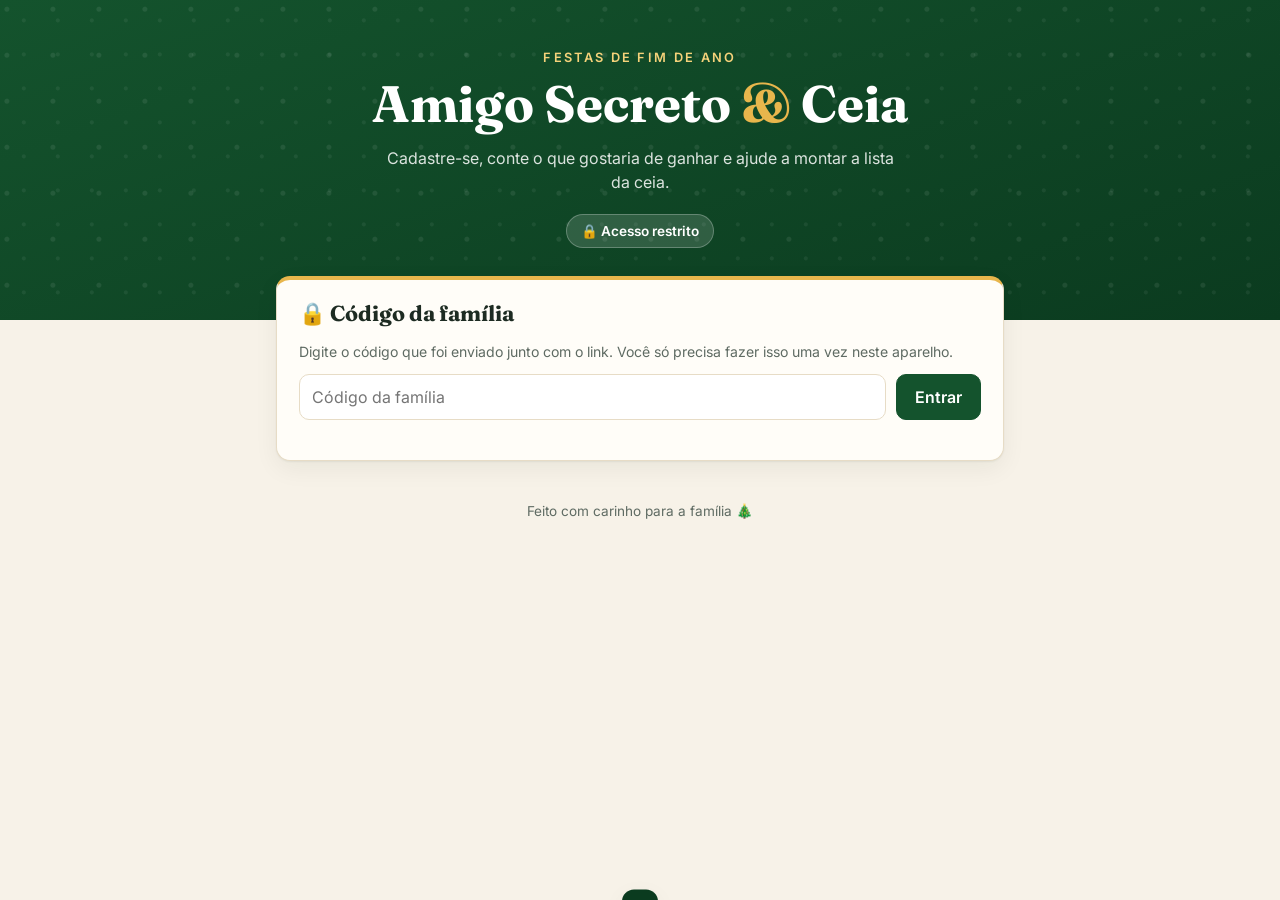
<file: index.html>
<!doctype html>
<html lang="pt-BR">
<head>
  <meta charset="utf-8">
  <meta name="viewport" content="width=device-width, initial-scale=1">
  <title>Amigo Secreto & Ceia</title>
  <link rel="preconnect" href="https://fonts.googleapis.com">
  <link rel="preconnect" href="https://fonts.gstatic.com" crossorigin>
  <link href="https://fonts.googleapis.com/css2?family=Fraunces:opsz,wght@9..144,600;9..144,700&family=Inter:wght@400;500;600&display=swap" rel="stylesheet">
  <link rel="stylesheet" href="style.css">
</head>
<body>
  <header class="topo">
    <div class="topo__conteudo">
      <p class="topo__sobre" id="evento">Festas de Fim de Ano</p>
      <h1>Amigo Secreto <span>&</span> Ceia</h1>
      <p class="topo__sub">Cadastre-se, conte o que gostaria de ganhar e ajude a montar a lista da ceia.</p>
      <span id="status" class="status">Carregando…</span>
    </div>
  </header>

  <main class="conteudo">
    <div id="aviso-demo" class="aviso" hidden>
      <strong>Modo demonstração.</strong> Os dados ficam só neste navegador e nenhum e-mail é enviado
      (o resultado aparece no console). PIN de teste: <code>1234</code>.
      Para usar de verdade, configure a <code>API_URL</code> em <code>app.js</code> (veja o README).
    </div>

    <section class="cartao portao">
      <div class="cartao__cabeca"><h2>🔒 Código da família</h2></div>
      <p class="dica">Digite o código que foi enviado junto com o link. Você só precisa fazer isso uma vez neste aparelho.</p>
      <form id="form-portao" class="form form--linha">
        <input name="codigo" required autocomplete="off" autocapitalize="off" spellcheck="false" placeholder="Código da família" aria-label="Código da família">
        <button class="btn btn--primario" type="submit">Entrar</button>
      </form>
    </section>

    <section class="cartao cartao--revelar" id="painel-revelar" hidden>
      <div class="cartao__cabeca"><h2>🎁 Seu amigo secreto</h2></div>
      <div id="revelar-antes">
        <p>O seu resultado está guardado aqui. Antes de revelar, confira se ninguém está olhando a sua tela. 😉</p>
        <button class="btn btn--festa" type="button" id="botao-revelar">🎁 Revelar</button>
      </div>
      <div id="revelar-depois" hidden>
        <p class="revelar__aviso" id="revelar-aviso"></p>
        <p class="revelar__ola">Olá, <strong id="revelar-nome"></strong>! Você tirou:</p>
        <p class="revelar__amigo" id="revelar-amigo"></p>
        <p class="revelar__valor" id="revelar-valor" hidden></p>
        <h3>Gostaria de ganhar</h3>
        <ul class="revelar__lista" id="revelar-desejos"></ul>
        <h3>🍗 Você vai levar para a ceia</h3>
        <ul class="revelar__lista" id="revelar-itens"></ul>
        <button class="btn" type="button" id="fechar-revelar">Esconder</button>
      </div>
    </section>

    <section class="cartao cartao--edicao" id="painel-edicao" hidden>
      <div class="cartao__cabeca"><h2>✏️ Seus desejos</h2></div>
      <p class="dica">Editando a lista de <strong id="edicao-nome"></strong>. Enter adiciona um item, o × remove.</p>
      <form id="form-edicao" class="form">
        <div class="tags" id="tags-edicao">
          <input id="input-edicao" maxlength="100" placeholder="Ex.: livro, perfume, vale-presente…" aria-label="Adicionar desejo">
        </div>
        <div class="form--linha">
          <button class="btn btn--primario" type="submit">Salvar desejos</button>
          <button class="btn" type="button" id="fechar-edicao">Fechar</button>
        </div>
      </form>
      <details class="organizador so-aberto">
        <summary>Sair do amigo secreto</summary>
        <p class="dica">Remove o seu cadastro. Só é possível antes do sorteio.</p>
        <button class="btn btn--perigo" type="button" id="remover-meu-cadastro">Remover meu cadastro</button>
      </details>
    </section>

    <section class="cartao">
      <div class="cartao__cabeca">
        <h2>🎁 Participantes</h2>
        <span class="contador" id="cont-participantes">0</span>
      </div>

      <form id="form-participante" class="form so-aberto">
        <div class="form__grade">
          <label class="campo">
            <span class="campo__rotulo">Nome</span>
            <input name="nome" required maxlength="60" autocomplete="name" placeholder="Ex.: Maria">
          </label>
          <label class="campo">
            <span class="campo__rotulo">E-mail <small>(para receber o resultado)</small></span>
            <input name="email" type="email" required maxlength="120" autocomplete="email" placeholder="maria@gmail.com">
          </label>
        </div>
        <div class="campo">
          <span class="campo__rotulo">O que gostaria de ganhar <small>(uma ou mais opções — Enter para adicionar)</small></span>
          <div class="tags" id="tags-desejos">
            <input id="input-desejo" maxlength="100" placeholder="Ex.: livro, perfume, vale-presente…" aria-label="Adicionar desejo">
          </div>
        </div>
        <button class="btn btn--primario" type="submit">Cadastrar</button>
      </form>

      <ul id="lista-participantes" class="lista"></ul>
    </section>

    <section class="cartao cartao--votacao" id="votacao">
      <div class="cartao__cabeca"><h2>💰 Valor do presente</h2></div>
      <div id="votacao-conteudo"></div>

      <form id="form-pedir-voto" class="form form--linha" hidden>
        <select name="pessoa" required aria-label="Seu nome"></select>
        <button class="btn" type="submit">Reenviar meu link de voto</button>
      </form>

      <details class="organizador">
        <summary>Área do organizador</summary>
        <form id="form-abrir-votacao" class="form">
          <p class="dica">Escreva as opções de valor em euros, separadas por vírgula. Todos os participantes recebem um e-mail com o link para votar.</p>
          <input name="opcoes" required maxlength="200" placeholder="Ex.: 20, 30, 50 (vira 20 €, 30 €, 50 €)" aria-label="Opções de valor">
          <div class="form--linha">
            <input name="pin" type="password" required autocomplete="off" placeholder="PIN do organizador" aria-label="PIN do organizador">
            <button class="btn btn--primario" type="submit">Abrir votação e avisar todos</button>
          </div>
        </form>
        <div id="votacao-gerenciar" hidden>
          <h3>Lembrar quem ainda não votou</h3>
          <form id="form-lembrar-votacao" class="form form--linha">
            <input name="pin" type="password" required autocomplete="off" placeholder="PIN do organizador" aria-label="PIN do organizador">
            <button class="btn" type="submit">Enviar lembrete</button>
          </form>
          <h3>Encerrar a votação</h3>
          <form id="form-encerrar-votacao" class="form">
            <select name="opcao" required aria-label="Valor combinado"></select>
            <div class="form--linha">
              <input name="pin" type="password" required autocomplete="off" placeholder="PIN do organizador" aria-label="PIN do organizador">
              <button class="btn btn--festa" type="submit">Encerrar e avisar todos</button>
            </div>
          </form>
        </div>
      </details>
    </section>

    <section class="cartao">
      <div class="cartao__cabeca">
        <h2>🍗 Ceia — o que levar</h2>
        <span class="contador" id="cont-alimentos">0</span>
      </div>
      <p class="dica so-aberto">Qualquer pessoa pode adicionar ou remover itens. Quer levar algo específico? Toque em <strong>🙋 Eu levo</strong>. O que ninguém escolher é sorteado de forma equilibrada.</p>

      <form id="form-alimento" class="form form--linha so-aberto">
        <input name="item" required maxlength="80" placeholder="Ex.: farofa, pudim, refrigerante 2L" aria-label="Alimento">
        <button class="btn btn--primario" type="submit">Adicionar</button>
      </form>

      <ul id="lista-alimentos" class="lista lista--comidas"></ul>
      <div id="divisao-alimentos" class="divisao" hidden></div>
    </section>

    <section class="cartao cartao--sorteio">
      <div class="cartao__cabeca"><h2>🎲 Sorteio</h2></div>

      <div id="sorteio-aberto">
        <p id="resumo-sorteio" class="resumo"></p>
        <form id="form-sortear" class="form form--linha">
          <input name="pin" type="password" required autocomplete="off" placeholder="PIN do organizador" aria-label="PIN do organizador">
          <button class="btn btn--festa" type="submit">Realizar sorteio</button>
        </form>
        <p class="dica">Ninguém vê o resultado do amigo secreto aqui, nem quem clicou no botão. Cada pessoa recebe o seu por e-mail.</p>
      </div>

      <div id="sorteio-feito" hidden>
        <p class="resumo">✅ Sorteio realizado em <strong id="data-sorteio"></strong>. Cada participante recebeu um e-mail com um link pessoal para descobrir o seu amigo secreto e o que levar para a ceia.</p>

        <h3>Não recebeu ou apagou o e-mail?</h3>
        <p class="dica">Confira também a caixa de spam. Ou peça para reenviar:</p>
        <form id="form-reenviar" class="form form--linha">
          <input name="email" type="email" required placeholder="Seu e-mail cadastrado" aria-label="Seu e-mail cadastrado">
          <button class="btn" type="submit">Reenviar meu resultado</button>
        </form>

        <details class="organizador">
          <summary>Área do organizador</summary>
          <p class="dica">Desfazer o sorteio reabre o cadastro. Um novo sorteio enviará novos e-mails para todos.</p>
          <form id="form-desfazer" class="form form--linha">
            <input name="pin" type="password" required autocomplete="off" placeholder="PIN do organizador" aria-label="PIN do organizador">
            <button class="btn btn--perigo" type="submit">Desfazer sorteio</button>
          </form>
        </details>
      </div>
    </section>

    <section class="cartao" id="recadinhos">
      <div class="cartao__cabeca"><h2>💬 Recadinhos</h2></div>
      <ul id="lista-mensagens" class="chat" aria-live="polite"></ul>
      <form id="form-chat" class="form chat__form">
        <input name="nome" required maxlength="40" autocomplete="name" placeholder="Seu nome" aria-label="Seu nome">
        <div id="chat-respondendo" class="chat__respondendo" hidden>
          <div><strong>↩️ Respondendo a <span id="respondendo-nome"></span></strong><span id="respondendo-texto"></span></div>
          <button type="button" id="cancelar-resposta" class="mensagem__apagar" aria-label="Cancelar resposta">✕</button>
        </div>
        <div class="form--linha">
          <input name="texto" required maxlength="300" autocomplete="off" placeholder="Escreva uma mensagem…" aria-label="Mensagem">
          <button class="btn btn--primario" type="submit">Enviar</button>
        </div>
      </form>
    </section>
  </main>

  <footer class="rodape">Feito com carinho para a família 🎄</footer>
  <div id="toast" class="toast" role="status" aria-live="polite"></div>

  <dialog id="dialogo-levar" class="dialogo">
    <form method="dialog" id="form-levar" class="form">
      <h3>🙋 Quem vai levar <span id="levar-item"></span>?</h3>
      <select name="pessoa" required aria-label="Quem vai levar"></select>
      <div class="form--linha">
        <button class="btn" value="cancelar" formnovalidate>Cancelar</button>
        <button class="btn btn--primario" value="ok">Confirmar</button>
      </div>
    </form>
  </dialog>

  <script src="app.js"></script>
</body>
</html>
</file>
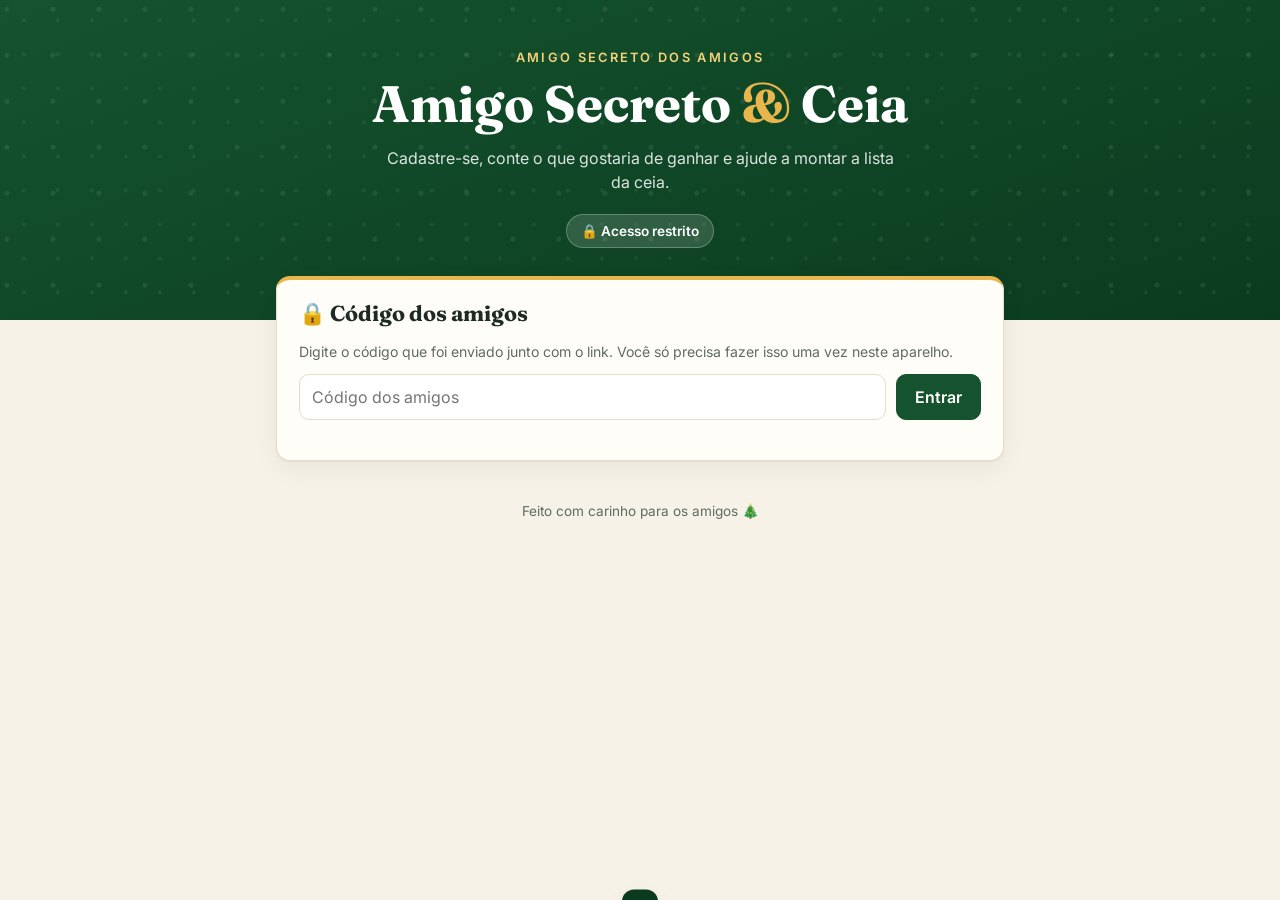
<file: amigos/index.html>
<!doctype html>
<html lang="pt-BR">
<head>
  <meta charset="utf-8">
  <meta name="viewport" content="width=device-width, initial-scale=1">
  <title>Amigo Secreto dos Amigos</title>
  <link rel="preconnect" href="https://fonts.googleapis.com">
  <link rel="preconnect" href="https://fonts.gstatic.com" crossorigin>
  <link href="https://fonts.googleapis.com/css2?family=Fraunces:opsz,wght@9..144,600;9..144,700&family=Inter:wght@400;500;600&display=swap" rel="stylesheet">
  <link rel="stylesheet" href="../style.css">
</head>
<body>
  <header class="topo">
    <div class="topo__conteudo">
      <p class="topo__sobre" id="evento">Amigo Secreto dos Amigos</p>
      <h1>Amigo Secreto <span>&</span> Ceia</h1>
      <p class="topo__sub">Cadastre-se, conte o que gostaria de ganhar e ajude a montar a lista da ceia.</p>
      <span id="status" class="status">Carregando…</span>
    </div>
  </header>

  <main class="conteudo">
    <div id="aviso-demo" class="aviso" hidden>
      <strong>Modo demonstração.</strong> Os dados ficam só neste navegador e nenhum e-mail é enviado
      (o resultado aparece no console). PIN de teste: <code>1234</code>.
      Para usar de verdade, configure a <code>API_URL</code> em <code>app.js</code> (veja o README).
    </div>

    <section class="cartao portao">
      <div class="cartao__cabeca"><h2>🔒 Código dos amigos</h2></div>
      <p class="dica">Digite o código que foi enviado junto com o link. Você só precisa fazer isso uma vez neste aparelho.</p>
      <form id="form-portao" class="form form--linha">
        <input name="codigo" required autocomplete="off" autocapitalize="off" spellcheck="false" placeholder="Código dos amigos" aria-label="Código dos amigos">
        <button class="btn btn--primario" type="submit">Entrar</button>
      </form>
    </section>

    <section class="cartao cartao--revelar" id="painel-revelar" hidden>
      <div class="cartao__cabeca"><h2>🎁 Seu amigo secreto</h2></div>
      <div id="revelar-antes">
        <p>O seu resultado está guardado aqui. Antes de revelar, confira se ninguém está olhando a sua tela. 😉</p>
        <button class="btn btn--festa" type="button" id="botao-revelar">🎁 Revelar</button>
      </div>
      <div id="revelar-depois" hidden>
        <p class="revelar__aviso" id="revelar-aviso"></p>
        <p class="revelar__ola">Olá, <strong id="revelar-nome"></strong>! Você tirou:</p>
        <p class="revelar__amigo" id="revelar-amigo"></p>
        <p class="revelar__valor" id="revelar-valor" hidden></p>
        <h3>Gostaria de ganhar</h3>
        <ul class="revelar__lista" id="revelar-desejos"></ul>
        <h3>🍗 Você vai levar para a ceia</h3>
        <ul class="revelar__lista" id="revelar-itens"></ul>
        <button class="btn" type="button" id="fechar-revelar">Esconder</button>
      </div>
    </section>

    <section class="cartao cartao--edicao" id="painel-edicao" hidden>
      <div class="cartao__cabeca"><h2>✏️ Seus desejos</h2></div>
      <p class="dica">Editando a lista de <strong id="edicao-nome"></strong>. Enter adiciona um item, o × remove.</p>
      <form id="form-edicao" class="form">
        <div class="tags" id="tags-edicao">
          <input id="input-edicao" maxlength="100" placeholder="Ex.: livro, perfume, vale-presente…" aria-label="Adicionar desejo">
        </div>
        <div class="form--linha">
          <button class="btn btn--primario" type="submit">Salvar desejos</button>
          <button class="btn" type="button" id="fechar-edicao">Fechar</button>
        </div>
      </form>
      <details class="organizador so-aberto">
        <summary>Sair do amigo secreto</summary>
        <p class="dica">Remove o seu cadastro. Só é possível antes do sorteio.</p>
        <button class="btn btn--perigo" type="button" id="remover-meu-cadastro">Remover meu cadastro</button>
      </details>
    </section>

    <section class="cartao">
      <div class="cartao__cabeca">
        <h2>🎁 Participantes</h2>
        <span class="contador" id="cont-participantes">0</span>
      </div>

      <form id="form-participante" class="form so-aberto">
        <div class="form__grade">
          <label class="campo">
            <span class="campo__rotulo">Nome</span>
            <input name="nome" required maxlength="60" autocomplete="name" placeholder="Ex.: Maria">
          </label>
          <label class="campo">
            <span class="campo__rotulo">E-mail <small>(para receber o resultado)</small></span>
            <input name="email" type="email" required maxlength="120" autocomplete="email" placeholder="maria@gmail.com">
          </label>
        </div>
        <div class="campo">
          <span class="campo__rotulo">O que gostaria de ganhar <small>(uma ou mais opções — Enter para adicionar)</small></span>
          <div class="tags" id="tags-desejos">
            <input id="input-desejo" maxlength="100" placeholder="Ex.: livro, perfume, vale-presente…" aria-label="Adicionar desejo">
          </div>
        </div>
        <button class="btn btn--primario" type="submit">Cadastrar</button>
      </form>

      <ul id="lista-participantes" class="lista"></ul>
    </section>

    <section class="cartao cartao--votacao" id="votacao">
      <div class="cartao__cabeca"><h2>💰 Valor do presente</h2></div>
      <div id="votacao-conteudo"></div>

      <form id="form-pedir-voto" class="form form--linha" hidden>
        <select name="pessoa" required aria-label="Seu nome"></select>
        <button class="btn" type="submit">Reenviar meu link de voto</button>
      </form>

      <details class="organizador">
        <summary>Área do organizador</summary>
        <form id="form-abrir-votacao" class="form">
          <p class="dica">Escreva as opções de valor em euros, separadas por vírgula. Todos os participantes recebem um e-mail com o link para votar.</p>
          <input name="opcoes" required maxlength="200" placeholder="Ex.: 20, 30, 50 (vira 20 €, 30 €, 50 €)" aria-label="Opções de valor">
          <div class="form--linha">
            <input name="pin" type="password" required autocomplete="off" placeholder="PIN do organizador" aria-label="PIN do organizador">
            <button class="btn btn--primario" type="submit">Abrir votação e avisar todos</button>
          </div>
        </form>
        <div id="votacao-gerenciar" hidden>
          <h3>Lembrar quem ainda não votou</h3>
          <form id="form-lembrar-votacao" class="form form--linha">
            <input name="pin" type="password" required autocomplete="off" placeholder="PIN do organizador" aria-label="PIN do organizador">
            <button class="btn" type="submit">Enviar lembrete</button>
          </form>
          <h3>Encerrar a votação</h3>
          <form id="form-encerrar-votacao" class="form">
            <select name="opcao" required aria-label="Valor combinado"></select>
            <div class="form--linha">
              <input name="pin" type="password" required autocomplete="off" placeholder="PIN do organizador" aria-label="PIN do organizador">
              <button class="btn btn--festa" type="submit">Encerrar e avisar todos</button>
            </div>
          </form>
        </div>
      </details>
    </section>

    <section class="cartao">
      <div class="cartao__cabeca">
        <h2>🍗 Ceia — o que levar</h2>
        <span class="contador" id="cont-alimentos">0</span>
      </div>
      <p class="dica so-aberto">Qualquer pessoa pode adicionar ou remover itens. Quer levar algo específico? Toque em <strong>🙋 Eu levo</strong>. O que ninguém escolher é sorteado de forma equilibrada.</p>

      <form id="form-alimento" class="form form--linha so-aberto">
        <input name="item" required maxlength="80" placeholder="Ex.: farofa, pudim, refrigerante 2L" aria-label="Alimento">
        <button class="btn btn--primario" type="submit">Adicionar</button>
      </form>

      <ul id="lista-alimentos" class="lista lista--comidas"></ul>
      <div id="divisao-alimentos" class="divisao" hidden></div>
    </section>

    <section class="cartao cartao--sorteio">
      <div class="cartao__cabeca"><h2>🎲 Sorteio</h2></div>

      <div id="sorteio-aberto">
        <p id="resumo-sorteio" class="resumo"></p>
        <form id="form-sortear" class="form form--linha">
          <input name="pin" type="password" required autocomplete="off" placeholder="PIN do organizador" aria-label="PIN do organizador">
          <button class="btn btn--festa" type="submit">Realizar sorteio</button>
        </form>
        <p class="dica">Ninguém vê o resultado do amigo secreto aqui, nem quem clicou no botão. Cada pessoa recebe o seu por e-mail.</p>
      </div>

      <div id="sorteio-feito" hidden>
        <p class="resumo">✅ Sorteio realizado em <strong id="data-sorteio"></strong>. Cada participante recebeu um e-mail com um link pessoal para descobrir o seu amigo secreto e o que levar para a ceia.</p>

        <h3>Não recebeu ou apagou o e-mail?</h3>
        <p class="dica">Confira também a caixa de spam. Ou peça para reenviar:</p>
        <form id="form-reenviar" class="form form--linha">
          <input name="email" type="email" required placeholder="Seu e-mail cadastrado" aria-label="Seu e-mail cadastrado">
          <button class="btn" type="submit">Reenviar meu resultado</button>
        </form>

        <details class="organizador">
          <summary>Área do organizador</summary>
          <p class="dica">Desfazer o sorteio reabre o cadastro. Um novo sorteio enviará novos e-mails para todos.</p>
          <form id="form-desfazer" class="form form--linha">
            <input name="pin" type="password" required autocomplete="off" placeholder="PIN do organizador" aria-label="PIN do organizador">
            <button class="btn btn--perigo" type="submit">Desfazer sorteio</button>
          </form>
        </details>
      </div>
    </section>

    <section class="cartao" id="recadinhos">
      <div class="cartao__cabeca"><h2>💬 Recadinhos</h2></div>
      <ul id="lista-mensagens" class="chat" aria-live="polite"></ul>
      <form id="form-chat" class="form chat__form">
        <input name="nome" required maxlength="40" autocomplete="name" placeholder="Seu nome" aria-label="Seu nome">
        <div id="chat-respondendo" class="chat__respondendo" hidden>
          <div><strong>↩️ Respondendo a <span id="respondendo-nome"></span></strong><span id="respondendo-texto"></span></div>
          <button type="button" id="cancelar-resposta" class="mensagem__apagar" aria-label="Cancelar resposta">✕</button>
        </div>
        <div class="form--linha">
          <input name="texto" required maxlength="300" autocomplete="off" placeholder="Escreva uma mensagem…" aria-label="Mensagem">
          <button class="btn btn--primario" type="submit">Enviar</button>
        </div>
      </form>
    </section>
  </main>

  <footer class="rodape">Feito com carinho para os amigos 🎄</footer>
  <div id="toast" class="toast" role="status" aria-live="polite"></div>

  <dialog id="dialogo-levar" class="dialogo">
    <form method="dialog" id="form-levar" class="form">
      <h3>🙋 Quem vai levar <span id="levar-item"></span>?</h3>
      <select name="pessoa" required aria-label="Quem vai levar"></select>
      <div class="form--linha">
        <button class="btn" value="cancelar" formnovalidate>Cancelar</button>
        <button class="btn btn--primario" value="ok">Confirmar</button>
      </div>
    </form>
  </dialog>

  <!-- Mesmo código da página da família, ligado ao Apps Script e à planilha dos amigos. -->
  <script>
    window.GRUPO = {
      apiUrl: 'https://script.google.com/macros/s/AKfycbyH4Lw24BA5p-7BGr1_SadaaVwmciglmECg7vIFZ2O6IWM8MN0MufKed38DIQJODvZ0/exec',
      prefixo: 'amigo-secreto-amigos',
      evento: 'Amigo Secreto dos Amigos',
    };
  </script>
  <script src="../app.js"></script>
</body>
</html>
</file>
<file: style.css>
:root {
  --verde: #14532d;
  --verde-escuro: #0b3b1f;
  --vermelho: #b91c1c;
  --vermelho-escuro: #991b1b;
  --dourado: #e8b64c;
  --dourado-claro: #f5d27a;
  --fundo: #f7f2e8;
  --cartao: #fffdf8;
  --borda: #e7dcc6;
  --texto: #1d2b22;
  --texto-suave: #5f6b63;
  --chip: #f1e9d8;
  --raio: 14px;
  --sombra: 0 1px 2px rgba(20, 40, 25, .06), 0 8px 24px rgba(20, 40, 25, .06);
}

* { box-sizing: border-box; }
[hidden] { display: none !important; }

body {
  margin: 0;
  font-family: Inter, system-ui, -apple-system, "Segoe UI", sans-serif;
  color: var(--texto);
  background: var(--fundo);
  line-height: 1.5;
}

h1, h2, h3 { font-family: Fraunces, Georgia, serif; line-height: 1.15; margin: 0; }

/* ===== Topo ===== */
.topo {
  background:
    radial-gradient(circle at 15% 20%, rgba(255,255,255,.08) 0 2px, transparent 3px) 0 0 / 46px 46px,
    radial-gradient(circle at 70% 60%, rgba(255,255,255,.06) 0 1.5px, transparent 2.5px) 0 0 / 34px 34px,
    linear-gradient(160deg, var(--verde) 0%, var(--verde-escuro) 100%);
  color: #fff;
  padding: 48px 16px 72px;
  text-align: center;
}
.topo__conteudo { max-width: 720px; margin: 0 auto; }
.topo__sobre {
  margin: 0 0 8px;
  color: var(--dourado-claro);
  text-transform: uppercase;
  letter-spacing: .18em;
  font-size: .8rem;
  font-weight: 600;
}
.topo h1 { font-size: clamp(2rem, 6vw, 3.2rem); }
.topo h1 span { color: var(--dourado); }
.topo__sub { margin: 12px auto 20px; max-width: 520px; color: rgba(255,255,255,.85); }

.status {
  display: inline-block;
  padding: 6px 14px;
  border-radius: 999px;
  font-size: .85rem;
  font-weight: 600;
  background: rgba(255,255,255,.14);
  border: 1px solid rgba(255,255,255,.25);
}
.status--aberto { background: rgba(232,182,76,.2); border-color: var(--dourado); color: var(--dourado-claro); }
.status--sorteado { background: var(--dourado); border-color: var(--dourado); color: var(--verde-escuro); }

/* ===== Layout ===== */
.conteudo {
  max-width: 760px;
  margin: -44px auto 0;
  padding: 0 16px 32px;
  display: grid;
  gap: 20px;
}

.cartao {
  background: var(--cartao);
  border: 1px solid var(--borda);
  border-radius: var(--raio);
  box-shadow: var(--sombra);
  padding: 22px;
  min-width: 0;
}
.cartao--sorteio { border-top: 4px solid var(--vermelho); }
.cartao__cabeca { display: flex; align-items: center; justify-content: space-between; gap: 12px; margin-bottom: 14px; }
.cartao h2 { font-size: 1.35rem; }
.cartao h3 { font-size: 1.05rem; margin: 20px 0 4px; }

.contador {
  min-width: 32px;
  padding: 2px 10px;
  border-radius: 999px;
  background: var(--verde);
  color: #fff;
  font-weight: 600;
  font-size: .85rem;
  text-align: center;
}

.aviso {
  background: #fff7e0;
  border: 1px solid var(--dourado);
  border-radius: var(--raio);
  padding: 12px 16px;
  font-size: .9rem;
}
.aviso code, .dica code { background: var(--chip); padding: 1px 5px; border-radius: 4px; }

.dica { color: var(--texto-suave); font-size: .88rem; margin: 6px 0 12px; }
.resumo { margin: 0 0 14px; }

/* ===== Formulários ===== */
.form { display: grid; gap: 14px; margin-bottom: 18px; }
.form__grade { display: grid; gap: 14px; grid-template-columns: repeat(auto-fit, minmax(220px, 1fr)); }
.form--linha { display: flex; gap: 10px; flex-wrap: wrap; }
.form--linha input { flex: 1 1 200px; }

.campo { display: grid; gap: 6px; min-width: 0; }
.campo__rotulo { font-weight: 600; font-size: .9rem; }
.campo__rotulo small { font-weight: 400; color: var(--texto-suave); }

input {
  font: inherit;
  width: 100%;
  min-width: 0;
  padding: 10px 12px;
  border: 1px solid var(--borda);
  border-radius: 10px;
  background: #fff;
  color: var(--texto);
}
input:focus { outline: 2px solid var(--dourado); outline-offset: 1px; border-color: var(--dourado); }

.tags {
  display: flex;
  flex-wrap: wrap;
  gap: 6px;
  padding: 6px;
  border: 1px solid var(--borda);
  border-radius: 10px;
  background: #fff;
  cursor: text;
}
.tags:focus-within { outline: 2px solid var(--dourado); outline-offset: 1px; border-color: var(--dourado); }
.tags input { border: 0; outline: 0; flex: 1 1 160px; padding: 6px; }
.tags input:focus { outline: 0; }

.chip {
  display: inline-flex;
  align-items: center;
  gap: 4px;
  padding: 4px 10px;
  border-radius: 999px;
  background: var(--chip);
  font-size: .85rem;
  max-width: 100%;
  overflow-wrap: anywhere;
}
.chip button {
  border: 0;
  background: none;
  cursor: pointer;
  color: var(--texto-suave);
  font-size: 1rem;
  line-height: 1;
  padding: 0 2px;
}
.chip button:hover { color: var(--vermelho); }

.btn {
  font: inherit;
  font-weight: 600;
  padding: 10px 18px;
  border-radius: 10px;
  border: 1px solid var(--borda);
  background: #fff;
  color: var(--texto);
  cursor: pointer;
  transition: transform .08s, background .15s;
}
.btn:hover { background: var(--chip); }
.btn:active { transform: translateY(1px); }
.btn:disabled { opacity: .55; cursor: wait; }
.btn--primario { background: var(--verde); border-color: var(--verde); color: #fff; justify-self: start; }
.btn--primario:hover { background: var(--verde-escuro); }
.btn--festa { background: var(--vermelho); border-color: var(--vermelho); color: #fff; }
.btn--festa:hover { background: var(--vermelho-escuro); }
.btn--perigo { color: var(--vermelho); border-color: #f0c4c4; }

/* ===== Listas ===== */
.lista { list-style: none; margin: 0; padding: 0; display: grid; gap: 10px; }
.lista__vazia { color: var(--texto-suave); font-style: italic; }

.pessoa {
  display: flex;
  gap: 12px;
  align-items: flex-start;
  padding: 12px;
  border: 1px solid var(--borda);
  border-radius: 12px;
  background: #fff;
}
.pessoa__avatar {
  flex: 0 0 40px;
  height: 40px;
  border-radius: 50%;
  display: grid;
  place-items: center;
  background: var(--verde);
  color: var(--dourado-claro);
  font-family: Fraunces, Georgia, serif;
  font-weight: 700;
}
.pessoa__info { flex: 1; min-width: 0; }
.pessoa__nome { font-weight: 600; }
.pessoa__email { color: var(--texto-suave); font-size: .82rem; }
.pessoa__desejos { display: flex; flex-wrap: wrap; gap: 6px; margin-top: 8px; }

.remover {
  border: 0;
  background: none;
  color: var(--texto-suave);
  cursor: pointer;
  font-size: 1.1rem;
  padding: 4px 6px;
  border-radius: 6px;
}
.remover:hover { color: var(--vermelho); background: #fdecec; }

.lista--chips { display: flex; flex-wrap: wrap; gap: 8px; }
.lista--chips .chip { padding: 6px 12px; font-size: .9rem; }

.divisao { display: grid; gap: 10px; grid-template-columns: repeat(auto-fill, minmax(200px, 1fr)); }
.divisao__pessoa { padding: 12px; border: 1px solid var(--borda); border-radius: 12px; background: #fff; }
.divisao__pessoa strong { display: block; margin-bottom: 4px; }
.divisao__pessoa ul { margin: 0; padding-left: 18px; }
.divisao__pessoa .vazio { color: var(--texto-suave); font-size: .88rem; }

.organizador { margin-top: 22px; border-top: 1px dashed var(--borda); padding-top: 12px; }
.organizador summary { cursor: pointer; color: var(--texto-suave); font-weight: 600; font-size: .9rem; }

.rodape { text-align: center; color: var(--texto-suave); font-size: .85rem; padding: 8px 16px 32px; }

/* ===== Toast ===== */
.toast {
  position: fixed;
  left: 50%;
  bottom: 20px;
  transform: translate(-50%, 140%);
  max-width: calc(100% - 32px);
  padding: 12px 18px;
  border-radius: 12px;
  background: var(--verde-escuro);
  color: #fff;
  box-shadow: var(--sombra);
  transition: transform .25s ease;
  z-index: 10;
}
.toast--visivel { transform: translate(-50%, 0); }
.toast--erro { background: var(--vermelho); }

.sorteado .so-aberto { display: none; }

/* Sem o código da família, só a tela de entrada aparece. */
body:not(.bloqueado) .portao,
.bloqueado .cartao:not(.portao) { display: none; }
.portao { border-top: 4px solid var(--dourado); }
.cartao--edicao { border-top: 4px solid var(--verde); }
.cartao--revelar { border-top: 4px solid var(--vermelho); }
.revelar__aviso {
  margin: 0 0 14px;
  padding: 10px 12px;
  border-radius: 10px;
  font-size: .9rem;
  background: #e3efe6;
}
.revelar__aviso--alerta { background: #fff4d6; border: 1px solid var(--dourado); }
.revelar__ola { margin: 0; }
.revelar__amigo {
  margin: 4px 0 8px;
  font-family: Fraunces, Georgia, serif;
  font-size: 2rem;
  font-weight: 700;
  color: var(--vermelho);
}
.revelar__lista { margin: 4px 0 8px; padding-left: 20px; }
.revelar__lista + .btn { margin-top: 12px; }

.pessoa__acoes { display: flex; gap: 2px; }
.editar {
  border: 0;
  background: none;
  cursor: pointer;
  font-size: 1rem;
  padding: 4px 6px;
  border-radius: 6px;
}
.editar:hover { background: var(--chip); }

/* ===== Comidas ("Eu levo") ===== */
.lista--comidas { gap: 8px; }
.comida {
  display: flex;
  align-items: center;
  flex-wrap: wrap;
  gap: 8px;
  padding: 8px 8px 8px 14px;
  border: 1px solid var(--borda);
  border-radius: 12px;
  background: #fff;
}
.comida__item { flex: 1 1 140px; font-weight: 500; overflow-wrap: anywhere; }
.comida__dono { font-size: .85rem; color: var(--verde); font-weight: 600; }
.btn-mini {
  font: inherit;
  font-size: .82rem;
  font-weight: 600;
  padding: 5px 10px;
  border-radius: 999px;
  border: 1px solid var(--borda);
  background: #fff;
  color: var(--texto);
  cursor: pointer;
}
.btn-mini:hover { background: var(--chip); }
.btn-mini--levar { border-color: var(--verde); color: var(--verde); }

select {
  font: inherit;
  width: 100%;
  padding: 10px 12px;
  border: 1px solid var(--borda);
  border-radius: 10px;
  background: #fff;
  color: var(--texto);
}

.dialogo {
  border: 1px solid var(--borda);
  border-radius: var(--raio);
  padding: 20px;
  width: min(420px, calc(100% - 32px));
  background: var(--cartao);
  color: var(--texto);
  box-shadow: var(--sombra);
}
.dialogo::backdrop { background: rgba(11, 59, 31, .45); }
.dialogo h3 { margin: 0; font-size: 1.1rem; }
.dialogo .form { margin: 0; }

/* ===== Mini chat ===== */
.chat {
  list-style: none;
  margin: 0 0 14px;
  padding: 12px;
  display: grid;
  gap: 10px;
  max-height: 360px;
  overflow-y: auto;
  background: #fff;
  border: 1px solid var(--borda);
  border-radius: 12px;
}
.chat__vazio { color: var(--texto-suave); font-style: italic; }
.mensagem { display: grid; gap: 2px; }
.mensagem__topo { display: flex; align-items: baseline; gap: 8px; font-size: .82rem; }
.mensagem__nome { font-weight: 600; color: var(--verde); }
.mensagem__hora { color: var(--texto-suave); }
.mensagem__texto {
  justify-self: start;
  max-width: 100%;
  padding: 8px 12px;
  border-radius: 4px 14px 14px 14px;
  background: var(--chip);
  overflow-wrap: anywhere;
  white-space: pre-wrap;
}
.mensagem--minha { justify-items: end; }
.mensagem--minha .mensagem__texto { justify-self: end; border-radius: 14px 4px 14px 14px; background: #e3efe6; }
.mensagem__apagar {
  border: 0;
  background: none;
  color: var(--texto-suave);
  cursor: pointer;
  font-size: .8rem;
  padding: 0 4px;
  opacity: .6;
}
.mensagem__apagar:hover { color: var(--vermelho); opacity: 1; }
.mensagem__responder {
  border: 0;
  background: none;
  color: var(--texto-suave);
  cursor: pointer;
  font-size: .78rem;
  padding: 0 4px;
}
.mensagem__responder:hover { color: var(--verde); }
.mensagem__citacao {
  max-width: 100%;
  padding: 4px 10px;
  border-left: 3px solid var(--borda);
  color: var(--texto-suave);
  font-size: .82rem;
  overflow: hidden;
  text-overflow: ellipsis;
  white-space: nowrap;
}
.mensagem--minha .mensagem__citacao { justify-self: end; }
.chat__form { margin-bottom: 0; gap: 10px; grid-template-columns: minmax(0, 1fr); }
.chat__respondendo {
  display: flex;
  align-items: center;
  justify-content: space-between;
  gap: 8px;
  padding: 6px 10px;
  border-left: 3px solid var(--verde);
  background: var(--chip);
  border-radius: 6px;
  font-size: .85rem;
}
.chat__respondendo > div { display: grid; min-width: 0; }
.chat__respondendo > div > * { overflow: hidden; text-overflow: ellipsis; white-space: nowrap; }
.chat__respondendo > div > span { color: var(--texto-suave); }
.chat__respondendo[hidden] { display: none; }

@media (max-width: 480px) {
  .cartao { padding: 18px 16px; }
  .form--linha .btn { flex: 1 1 100%; }
}

/* ===== Votação do valor dos presentes ===== */
.cartao--votacao { border-top: 4px solid var(--dourado); }
.votacao__opcoes { list-style: none; margin: 0 0 12px; padding: 0; display: grid; gap: 8px; }
.votacao__opcao {
  position: relative;
  display: grid;
  gap: 2px;
  width: 100%;
  padding: 10px 14px;
  border: 1px solid var(--borda);
  border-radius: 12px;
  background: #fff;
  color: var(--texto);
  font: inherit;
  text-align: left;
  overflow: hidden;
}
button.votacao__opcao { cursor: pointer; }
button.votacao__opcao:hover { border-color: var(--verde); }
.votacao__opcao--minha { border: 2px solid var(--verde); }
.votacao__barra {
  position: absolute;
  inset: 0 auto 0 0;
  background: #e3efe6;
  transition: width .3s;
}
.votacao__opcao > :not(.votacao__barra) { position: relative; }
.votacao__topo { display: flex; justify-content: space-between; gap: 8px; font-weight: 600; }
.votacao__nomes { color: var(--texto-suave); font-size: .82rem; overflow-wrap: anywhere; }
.votacao__resultado {
  margin: 0 0 12px;
  font-family: Fraunces, Georgia, serif;
  font-size: 2rem;
  font-weight: 700;
  color: var(--vermelho);
}
.votacao__acordo { margin: 0 0 12px; padding: 10px 12px; border-radius: 10px; background: #e3efe6; font-weight: 600; }
.revelar__valor { margin: 0 0 8px; padding: 8px 12px; border-radius: 10px; background: #fff4d6; }
</file>
